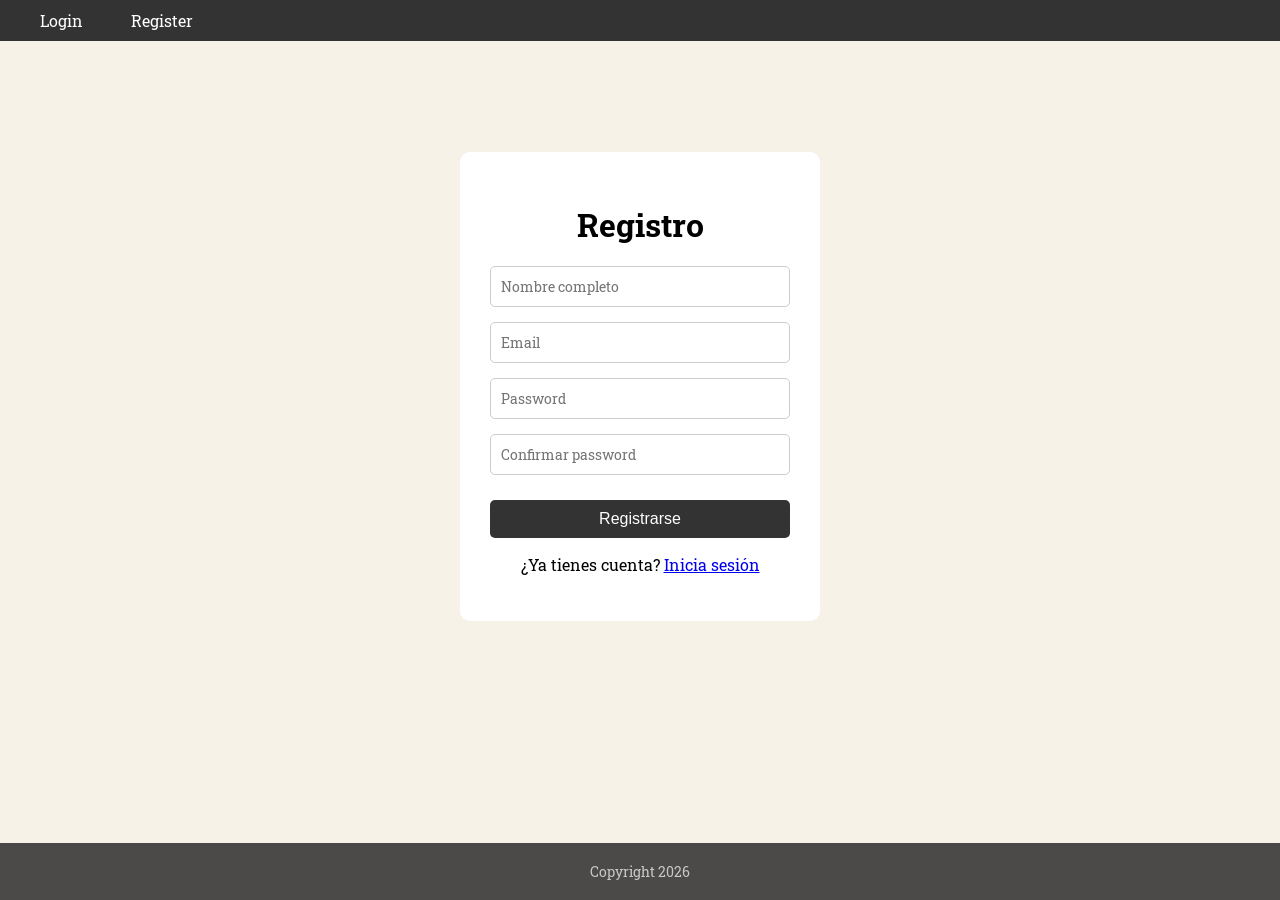
<file: register.html>
<!DOCTYPE html>
<html lang="en">
<head>
    <meta charset="UTF-8">
    <meta name="viewport" content="width=device-width, initial-scale=1.0">
    <link rel="preconnect" href="https://fonts.googleapis.com">
    <link rel="preconnect" href="https://fonts.gstatic.com" crossorigin>
    <link href="https://fonts.googleapis.com/css2?family=Roboto+Slab:wght@400;700&display=swap" rel="stylesheet">
    <link rel="stylesheet" href="styles.css">
    <title>Registro</title>
</head>
<body>
    <header></header>
    <div class="contenedor">
        <h1>Registro</h1>
        <form id="register-form">
            <input type="text" id="nombre" name="nombre" placeholder="Nombre completo">
            <input type="email" id="email" name="email" placeholder="Email">
            <input type="password" id="password" name="password" placeholder="Password">
            <input type="password" id="confirm-password" name="confirm-password" placeholder="Confirmar password">
            <button type="submit">Registrarse</button>
        </form>
        <p class="register-link">¿Ya tienes cuenta? <a href="index.html">Inicia sesión</a></p>
    </div>

    <footer></footer>
    <script src="auth.js"></script>
    <script src="submit.js"></script>
    <script src="components.js"></script>
</body>
</html>
</file>
<file: styles.css>
body {
    background-color: rgba(242, 236, 220, 0.654);
    min-height: 100vh;
    display: flex;
    flex-direction: column;
    margin: 0;
    font-family: "Roboto Slab", serif;
}

header {
    background-color: #333;
    width: 100%;
    padding: 0.625rem 0;
}

header nav {
    display: flex;
    justify-content: space-between;
    align-items: center;
    max-width: 75rem;
    margin: 0 auto;
    padding: 0 1.25rem;
}

header nav ul {
    display: flex;
    justify-content: center;
    gap: 3rem;
    list-style: none;
    margin: 0;
    padding: 0;
}

.user-section {
    display: flex;
    align-items: center;
    gap: 1rem;
}

.user-name {
    color: #ffffff;
    font-weight: bold;
}

.logout-btn {
    padding: 0.4rem 0.8rem;
    background-color: #dc3545;
    color: white;
    border: none;
    border-radius: 0.25rem;
    cursor: pointer;
    font-size: 0.85rem;
    margin-top: 0;
}

.logout-btn:hover {
    background-color: #c82333;
}

header nav ul li a {
    color: white;
    text-decoration: none;
}

.contenedor {
    background-color: white;
    padding: 1.875rem;
    border-radius: 0.625rem;
    text-align: center;
    margin: auto;
    width: 18.75rem;
}

h1 {
    margin-bottom: 1.25rem;
}

form {
    display: flex;
    flex-direction: column;
    gap: 0.9375rem;
}

label {
    display: block;
    color: black;
    font-size: 0.855rem;
    text-align: left;
    margin-bottom: 0.3125rem;
}

input, textarea {
    width: 100%;
    padding: 0.625rem;
    border: 0.0625rem solid #ccc;
    border-radius: 0.3125rem;
    font-size: 0.875rem;
    box-sizing: border-box;
    font-family: inherit;
}

textarea {
    resize: vertical;
}

button {
    padding: 0.625rem 1.25rem;
    background-color: #333;
    color: white;
    border: none;
    border-radius: 0.3125rem;
    cursor: pointer;
    font-size: 1rem;
    margin-top: 0.625rem;
}

button:hover {
    background-color: #555;
}

.cat-image {
    width: 9.375rem;
    margin-top: 1.25rem;
    border-radius: 0.625rem;
}

/* ============================================
   ESTILOS DE LA POKÉDEX
   ============================================ */

.pokedex-main {
    max-width: 75rem;
    margin: 0 auto;
    padding: 1.5rem;
    flex: 1;
}

.pokedex-main h1 {
    text-align: center;
    color: #333;
    margin-bottom: 1.5rem;
}

/* Sección de filtros */
.filtros-seccion {
    background-color: white;
    padding: 1.25rem;
    border-radius: 0.625rem;
    margin-bottom: 1.5rem;
    box-shadow: 0 2px 4px rgba(0, 0, 0, 0.1);
}

.filtros-contenedor {
    display: flex;
    flex-wrap: wrap;
    gap: 1rem;
    align-items: flex-end;
}

.filtro-grupo {
    display: flex;
    flex-direction: column;
    min-width: 10rem;
}

.filtro-grupo label {
    margin-bottom: 0.3rem;
    font-weight: bold;
}

.filtro-grupo input {
    width: auto;
}

.filtro-botones {
    display: flex;
    gap: 0.5rem;
}

.filtro-botones button {
    margin-top: 0;
}

.btn-limpiar {
    background-color: #6c757d;
}

.btn-limpiar:hover {
    background-color: #5a6268;
}

/* Grid de tarjetas de Pokémon */
.pokemon-grid {
    display: grid;
    grid-template-columns: repeat(auto-fill, minmax(12rem, 1fr));
    gap: 1.25rem;
}

/* Tarjeta individual de Pokémon */
.pokemon-tarjeta {
    background-color: white;
    border-radius: 0.625rem;
    padding: 1rem;
    text-align: center;
    box-shadow: 0 2px 8px rgba(0, 0, 0, 0.1);
    transition: transform 0.2s, box-shadow 0.2s;
}

.pokemon-tarjeta:hover {
    transform: translateY(-5px);
    box-shadow: 0 4px 12px rgba(0, 0, 0, 0.2);
}

.pokemon-tarjeta img {
    width: 6rem;
    height: 6rem;
    image-rendering: pixelated;
}

.pokemon-tarjeta h3 {
    margin: 0.5rem 0 0.25rem;
    color: #333;
    font-size: 1rem;
}

.pokemon-id {
    color: #666;
    font-weight: bold;
    margin: 0;
}

.pokemon-tipo {
    color: #555;
    font-size: 0.85rem;
    margin: 0.5rem 0 0.25rem;
    text-transform: capitalize;
}

.pokemon-stats {
    color: #777;
    font-size: 0.8rem;
    margin: 0.15rem 0;
}

.cargando {
    text-align: center;
    color: #666;
    font-style: italic;
    grid-column: 1 / -1;
}

/* BATALLA */
.batalla-main { max-width: 500px; margin: 0 auto; padding: 1rem; flex: 1; text-align: center; }
.seccion-batalla { background: white; padding: 1rem; border-radius: 8px; margin-bottom: 1rem; }
.vs { font-size: 1.5rem; font-weight: bold; color: #e74c3c; margin: 0 1rem; }
.cards { display: flex; justify-content: center; gap: 2rem; margin: 1rem 0; }
.mini-card img { width: 80px; image-rendering: pixelated; }

.arena-simple { 
    display: flex; 
    justify-content: space-around; 
    padding: 1rem; 
    border: 2px solid #333;
}
.arena-simple img { width: 80px; image-rendering: pixelated; }
.arena-simple p { margin: 0.2rem 0; }

.log { 
    background: white; 
    color: #333; 
    padding: 0.5rem; 
    height: 120px; 
    overflow-y: auto; 
    text-align: left; 
    font-size: 0.85rem; 
    margin: 1rem 0; 
    border: 1px solid #ccc; 
}
.log p { margin: 0.2rem 0; }

.botones { display: flex; justify-content: center; gap: 0.5rem; }
.botones button:disabled { background: #ccc; }

.ganador-box { background: #333; padding: 1rem; }
.ganador-box h2, .ganador-box h3 { color: white; margin: 0.5rem 0; }
.ganador-box img { width: 100px; image-rendering: pixelated; }

footer {
    background-color: rgba(57, 56, 56, 0.9);
    color: white;
    text-align: center;
    padding: 0.3125rem;
    margin-top: auto;
    font-size: 0.875rem;
    color: rgb(203, 199, 199);
}
</file>
